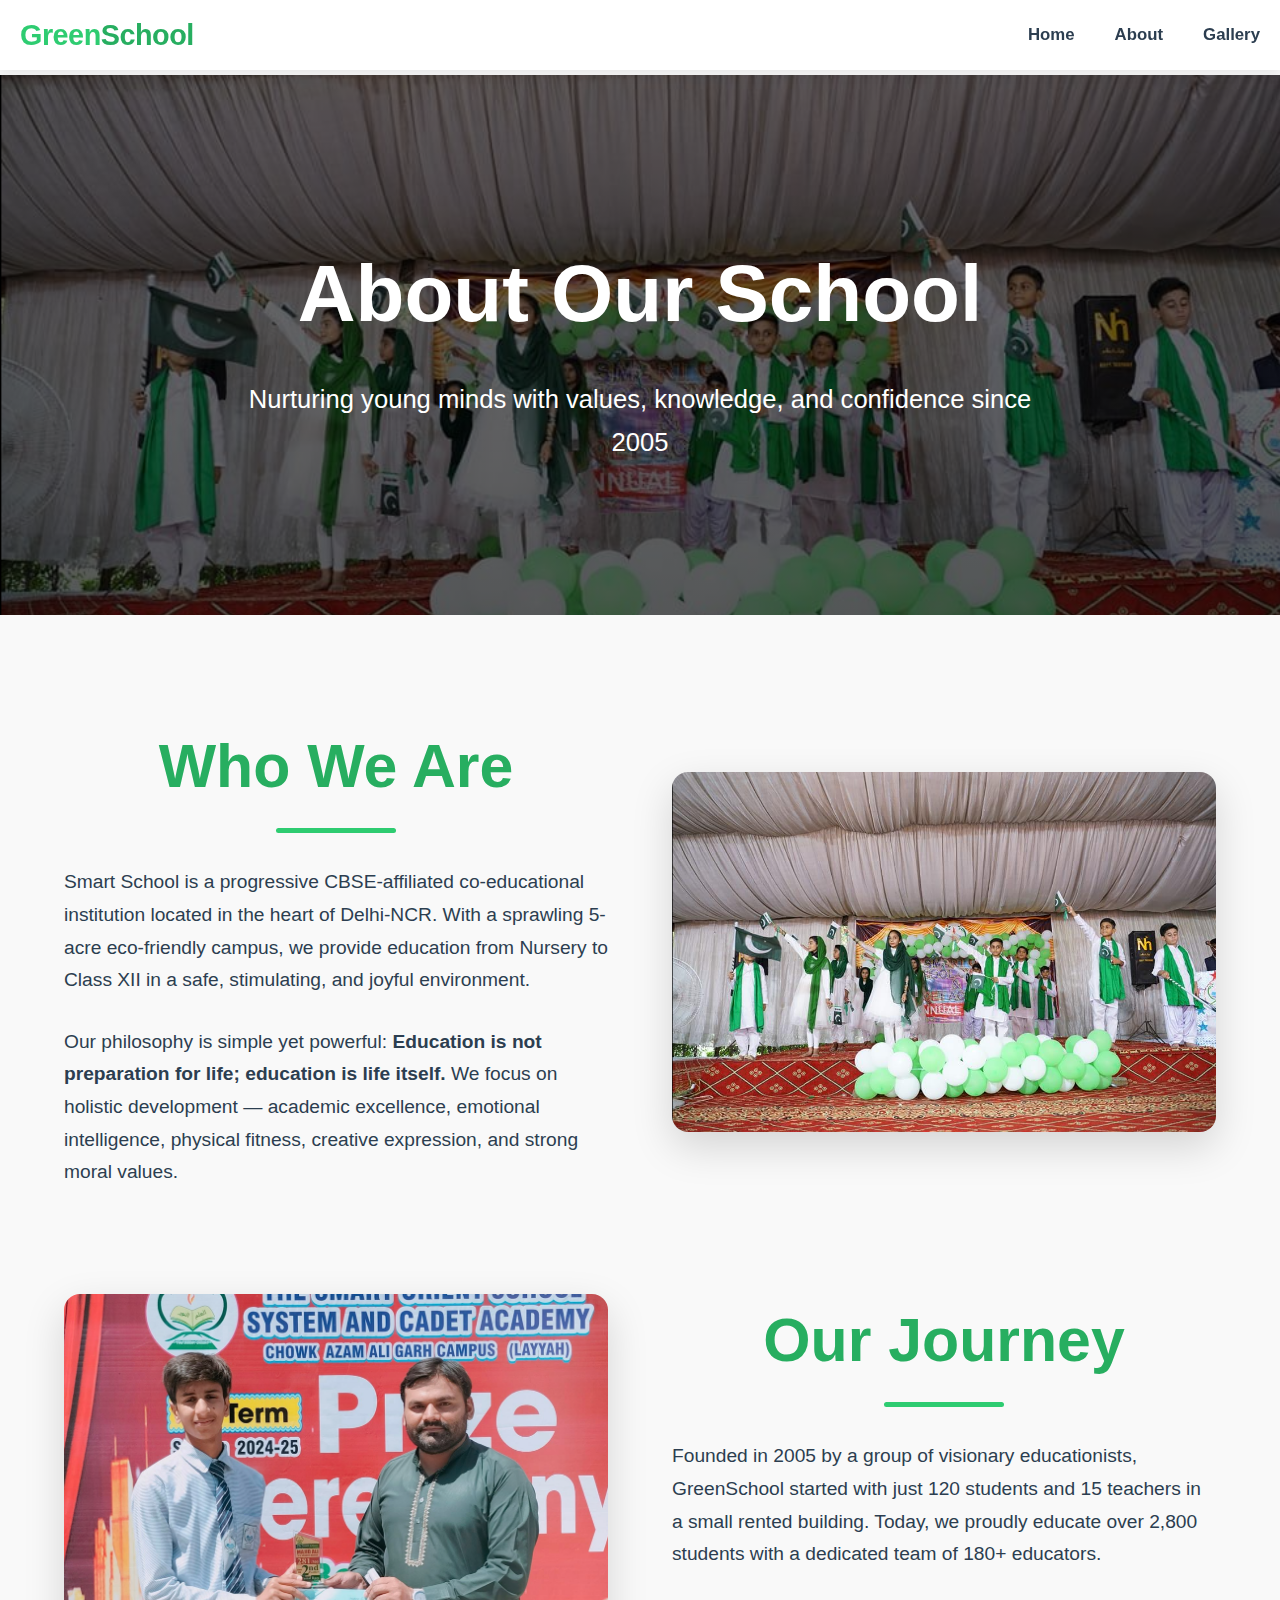
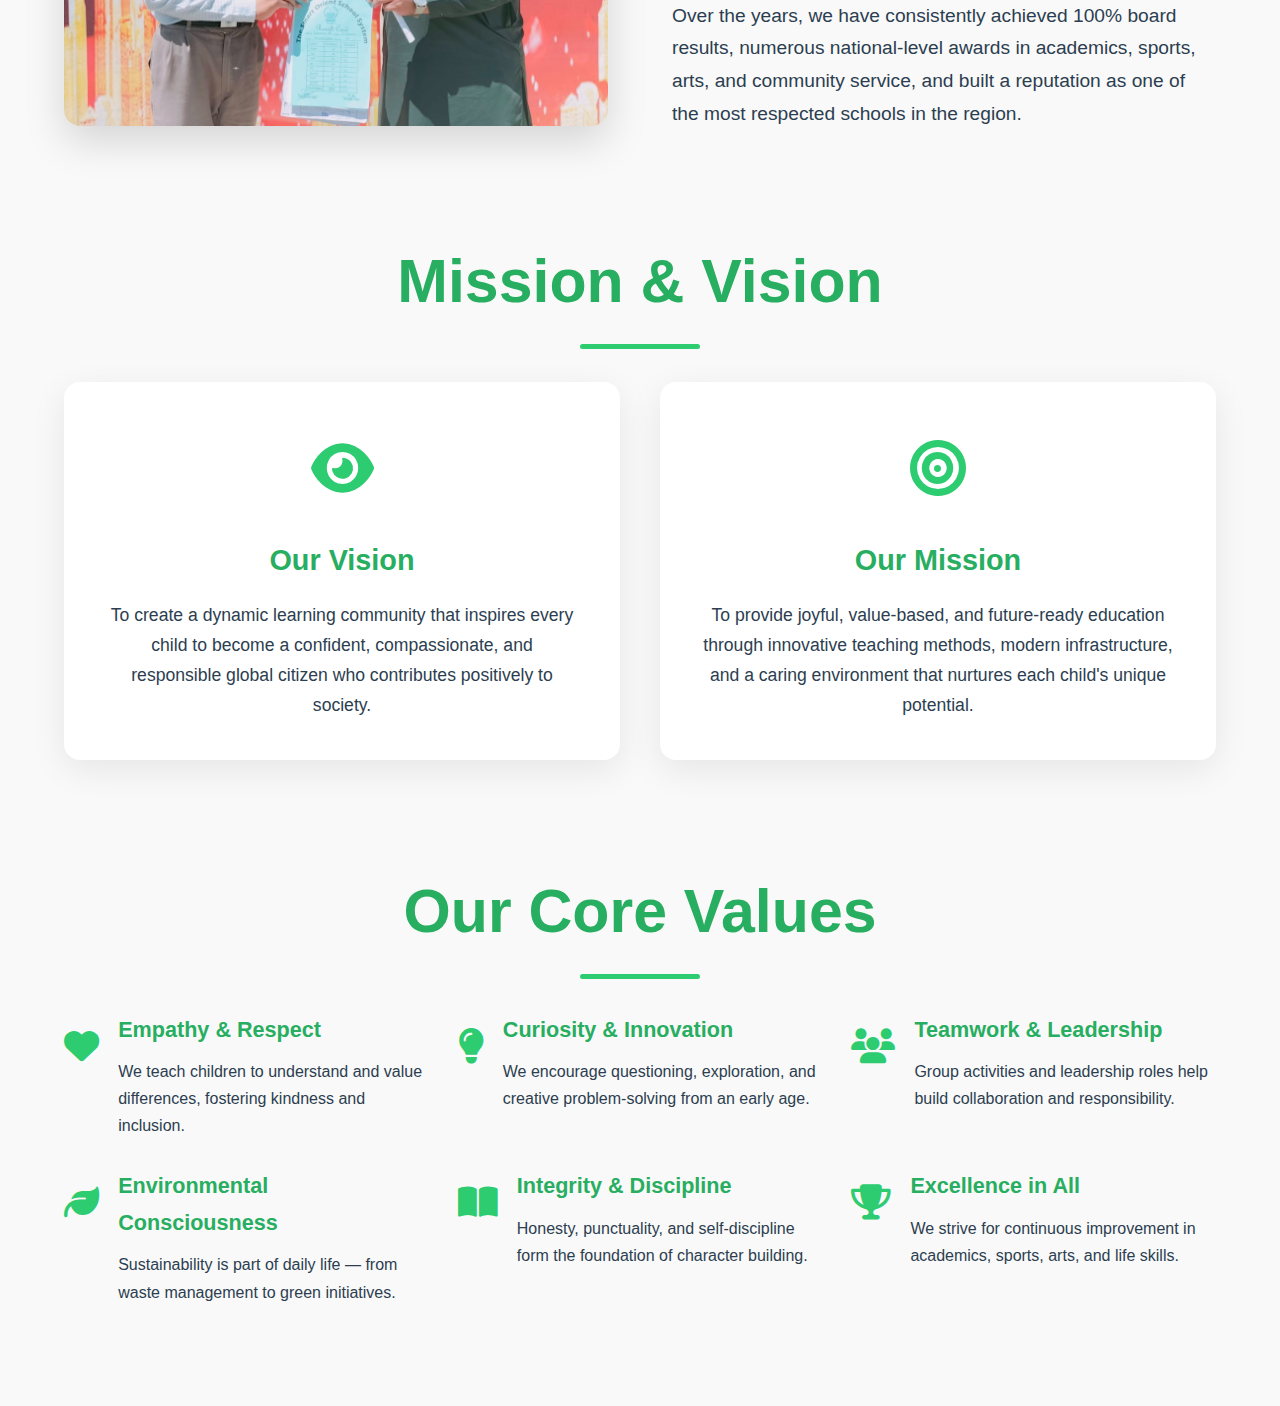
<file: about.html>
<!DOCTYPE html>
<html lang="en">
<head>
  <meta charset="UTF-8" />
  <meta name="viewport" content="width=device-width, initial-scale=1.0"/>
  <title>About Us - The Smart Orient School System</title>

  <link rel="stylesheet" href="https://cdnjs.cloudflare.com/ajax/libs/font-awesome/6.5.0/css/all.min.css"/>

  <style>
    :root {
      --green: #2ecc71;
      --dark-green: #27ae60;
      --text: #2c3e50;
      --light-bg: #f9f9f9;
      --white: #ffffff;
    }

    * {
      margin: 0;
      padding: 0;
      box-sizing: border-box;
    }

    body {
      font-family: 'Segoe UI', Tahoma, Geneva, Verdana, sans-serif;
      color: var(--text);
      background: var(--light-bg);
      line-height: 1.7;
    }

   /* Navbar */
.navbar {
    position: fixed;
    top: 0;
    left: 0;
    width: 100%;
    background: white;
    box-shadow: 0 4px 12px rgba(0, 0, 0, 0.08);
    z-index: 1000;
    transition: all 0.4s ease;
}

.navbar.scrolled {
    box-shadow: 0 6px 20px rgba(0, 0, 0, 0.12);
}

.nav-container {
    max-width: 1400px;
    margin: 0 auto;
    padding: 0 20px;
    height: 70px;
    display: flex;
    justify-content: space-between;
    align-items: center;
}

.logo {
    font-size: 1.8rem;
    font-weight: 800;
    color: #2ecc71;
    text-decoration: none;
    letter-spacing: -0.5px;
}

.logo span {
    color: #27ae60;
}

.nav-links {
    list-style: none;
    display: flex;
    align-items: center;
    gap: 2.5rem;
}

.nav-links a {
    text-decoration: none;
    color: #2c3e50;
    font-weight: 600;
    font-size: 1.05rem;
    position: relative;
    transition: color 0.3s;
}

.nav-links a:hover,
.nav-links a.active {
    color: #2ecc71;
}

.nav-links a:hover::after,
.nav-links a.active::after {
    width: 100%;
}

.hamburger {
    display: none;
    flex-direction: column;
    gap: 5px;
    cursor: pointer;
    z-index: 1100;
}

.hamburger span {
    width: 28px;
    height: 3.5px;
    background: #2ecc71;
    border-radius: 3px;
    transition: all 0.35s ease;
}

.mobile-menu {
    position: fixed;
    top: 0;
    right: -100%;
    width: 85%;
    max-width: 320px;
    height: 100vh;
    background: linear-gradient(135deg, #2ecc71, #27ae60);
    transition: right 0.45s cubic-bezier(0.68, -0.55, 0.265, 1.55);
    z-index: 999;
    padding: 90px 30px 30px;
    overflow-y: auto;
}

.mobile-menu.active {
    right: 0;
}

.mobile-menu ul {
    list-style: none;
}

.mobile-menu li {
    margin: 2rem 0;
}

.mobile-menu a {
    color: white;
    text-decoration: none;
    font-size: 1.4rem;
    font-weight: 600;
    display: block;
    opacity: 0;
    transform: translateX(40px);
    transition: all 0.5s ease;
}

.mobile-menu.active a {
    opacity: 1;
    transform: translateX(0);
}

.mobile-menu li:nth-child(1) a {
    transition-delay: 0.1s;
}

.mobile-menu li:nth-child(2) a {
    transition-delay: 0.2s;
}

.mobile-menu li:nth-child(3) a {
    transition-delay: 0.3s;
}

.mobile-menu li:nth-child(4) a {
    transition-delay: 0.4s;
}

.mobile-menu li:nth-child(5) a {
    transition-delay: 0.5s;
}

.mobile-menu li:nth-child(6) a {
    transition-delay: 0.6s;
}

.hamburger.active span:nth-child(1) {
    transform: rotate(45deg) translate(8px, 8px);
}

.hamburger.active span:nth-child(2) {
    opacity: 0;
    transform: translateX(-30px);
}

.hamburger.active span:nth-child(3) {
    transform: rotate(-45deg) translate(7px, -7px);
}

@media (max-width: 920px) {
    .nav-links {
        display: none;
    }

    .hamburger {
        display: flex;
    }

    .nav-container {
        padding: 0 15px;
    }
}
    /* Hero Banner for About Page */
    .about-hero {
      height: 60vh;
      min-height: 500px;
      background: linear-gradient(rgba(0,0,0,0.55), rgba(0,0,0,0.65)),
                  url('about_image.png') center/cover no-repeat;
      color: white;
      display: flex;
      align-items: center;
      justify-content: center;
      text-align: center;
      margin-top: 75px;
    }

    .about-hero h1 {
      font-size: clamp(3rem, 7vw, 5rem);
      font-weight: 900;
      margin-bottom: 1rem;
    }

    .about-hero p {
      font-size: clamp(1.2rem, 3vw, 1.6rem);
      max-width: 800px;
      margin: 0 auto;
    }

    /* Sections */
    section {
      padding: 100px 5%;
    }

    .section-title {
      text-align: center;
      font-size: clamp(2.4rem, 5vw, 3.8rem);
      font-weight: 800;
      color: var(--dark-green);
      margin-bottom: 3rem;
      position: relative;
    }

    .section-title::after {
      content: '';
      width: 120px;
      height: 5px;
      background: var(--green);
      position: absolute;
      bottom: -15px;
      left: 50%;
      transform: translateX(-50%);
      border-radius: 3px;
    }

    .content-wrapper {
      max-width: 1200px;
      margin: 0 auto;
    }

    .two-column {
      display: grid;
      grid-template-columns: 1fr 1fr;
      gap: 4rem;
      align-items: center;
    }

    .two-column.reverse {
      grid-template-columns: 1fr 1fr;
    }

    .two-column img {
      width: 100%;
      border-radius: 16px;
      box-shadow: 0 15px 40px rgba(0,0,0,0.15);
    }

    .mission-vision-grid {
      display: grid;
      grid-template-columns: repeat(auto-fit, minmax(380px, 1fr));
      gap: 2.5rem;
      margin-top: 3rem;
    }

    .card {
      background: white;
      border-radius: 16px;
      padding: 2.5rem;
      box-shadow: 0 10px 35px rgba(0,0,0,0.08);
      transition: all 0.4s;
      text-align: center;
    }

    .card:hover {
      transform: translateY(-10px);
      box-shadow: 0 20px 50px rgba(46,204,113,0.2);
    }

    .card-icon {
      font-size: 3.5rem;
      color: var(--green);
      margin-bottom: 1.2rem;
    }

    .card h3 {
      font-size: 1.8rem;
      margin-bottom: 1rem;
      color: var(--dark-green);
    }

    .values-list {
      display: grid;
      grid-template-columns: repeat(auto-fit, minmax(280px, 1fr));
      gap: 1.8rem;
      margin-top: 2.5rem;
    }

    .value-item {
      display: flex;
      gap: 1.2rem;
      align-items: flex-start;
    }

    .value-icon {
      font-size: 2.2rem;
      color: var(--green);
      margin-top: 0.3rem;
    }

    .value-content h4 {
      font-size: 1.35rem;
      margin-bottom: 0.6rem;
      color: var(--dark-green);
    }

    @media (max-width: 992px) {
      .two-column,
      .two-column.reverse {
        grid-template-columns: 1fr;
        text-align: center;
      }

      .mission-vision-grid {
        grid-template-columns: 1fr;
      }
    }

    @media (max-width: 600px) {
      section {
        padding: 70px 6%;
      }
    }
  </style>
</head>
<body>

<nav class="navbar" id="navbar">
    <div class="nav-container">
      <a href="#" class="logo">Green<span>School</span></a>

      <ul class="nav-links">
        <li><a href="index.html">Home</a></li>
        <li><a href="about.html">About</a></li>
        <li><a href="galley.html">Gallery</a></li>
      </ul>

      <div class="hamburger" id="hamburger">
        <span></span>
        <span></span>
        <span></span>
      </div>
    </div>
  </nav>

  <!-- Mobile Sidebar -->
  <div class="mobile-menu" id="mobileMenu">
    <ul>
      <li><a href="index.html">Home</a></li>
      <li><a href="about.html">About</a></li>
      <li><a href="galley.html">Gallery</a></li>
    </ul>
  </div>
  
  <!-- Hero Banner -->
  <div class="about-hero">
    <div>
      <h1>About Our School</h1>
      <p>Nurturing young minds with values, knowledge, and confidence since 2005</p>
    </div>
  </div>

  <!-- Main Content -->
  <section>
    <div class="content-wrapper">

      <!-- Introduction -->
      <div class="two-column">
        <div>
          <h2 class="section-title">Who We Are</h2>
          <p style="font-size:1.2rem; margin-bottom:1.8rem;">
            Smart School is a progressive CBSE-affiliated co-educational institution located in the heart of Delhi-NCR. 
            With a sprawling 5-acre eco-friendly campus, we provide education from Nursery to Class XII in a safe, stimulating, 
            and joyful environment.
          </p>
          <p style="font-size:1.2rem;">
            Our philosophy is simple yet powerful: <strong>Education is not preparation for life; education is life itself.</strong> 
            We focus on holistic development — academic excellence, emotional intelligence, physical fitness, creative expression, 
            and strong moral values.
          </p>
        </div>
        <img src="about_image.png" alt="GreenSchool Campus">
      </div>

      <!-- History -->
      <div class="two-column reverse" style="margin-top: 100px;">
        <img src="g5.png" alt="School Founding">
        <div>
          <h2 class="section-title">Our Journey</h2>
          <p style="font-size:1.2rem; margin-bottom:1.8rem;">
            Founded in 2005 by a group of visionary educationists, GreenSchool started with just 120 students and 15 teachers 
            in a small rented building. Today, we proudly educate over 2,800 students with a dedicated team of 180+ educators.
          </p>
          <p style="font-size:1.2rem;">
            Over the years, we have consistently achieved 100% board results, numerous national-level awards in academics, 
            sports, arts, and community service, and built a reputation as one of the most respected schools in the region.
          </p>
        </div>
      </div>

      <!-- Mission & Vision -->
      <div style="margin-top: 100px;">
        <h2 class="section-title">Mission & Vision</h2>
        <div class="mission-vision-grid">

          <div class="card">
            <div class="card-icon"><i class="fas fa-eye"></i></div>
            <h3>Our Vision</h3>
            <p style="font-size:1.1rem;">
              To create a dynamic learning community that inspires every child to become a confident, compassionate, 
              and responsible global citizen who contributes positively to society.
            </p>
          </div>

          <div class="card">
            <div class="card-icon"><i class="fas fa-bullseye"></i></div>
            <h3>Our Mission</h3>
            <p style="font-size:1.1rem;">
              To provide joyful, value-based, and future-ready education through innovative teaching methods, 
              modern infrastructure, and a caring environment that nurtures each child's unique potential.
            </p>
          </div>

        </div>
      </div>

      <!-- Core Values -->
      <div style="margin-top: 100px;">
        <h2 class="section-title">Our Core Values</h2>
        <div class="values-list">
          <div class="value-item">
            <div class="value-icon"><i class="fas fa-heart"></i></div>
            <div class="value-content">
              <h4>Empathy & Respect</h4>
              <p>We teach children to understand and value differences, fostering kindness and inclusion.</p>
            </div>
          </div>

          <div class="value-item">
            <div class="value-icon"><i class="fas fa-lightbulb"></i></div>
            <div class="value-content">
              <h4>Curiosity & Innovation</h4>
              <p>We encourage questioning, exploration, and creative problem-solving from an early age.</p>
            </div>
          </div>

          <div class="value-item">
            <div class="value-icon"><i class="fas fa-users"></i></div>
            <div class="value-content">
              <h4>Teamwork & Leadership</h4>
              <p>Group activities and leadership roles help build collaboration and responsibility.</p>
            </div>
          </div>

          <div class="value-item">
            <div class="value-icon"><i class="fas fa-leaf"></i></div>
            <div class="value-content">
              <h4>Environmental Consciousness</h4>
              <p>Sustainability is part of daily life — from waste management to green initiatives.</p>
            </div>
          </div>

          <div class="value-item">
            <div class="value-icon"><i class="fas fa-book-open"></i></div>
            <div class="value-content">
              <h4>Integrity & Discipline</h4>
              <p>Honesty, punctuality, and self-discipline form the foundation of character building.</p>
            </div>
          </div>

          <div class="value-item">
            <div class="value-icon"><i class="fas fa-trophy"></i></div>
            <div class="value-content">
              <h4>Excellence in All</h4>
              <p>We strive for continuous improvement in academics, sports, arts, and life skills.</p>
            </div>
          </div>
        </div>
      </div>

    </div>
  </section>

  <script>
    // Navbar scroll effect
    window.addEventListener('scroll', () => {
      document.getElementById('navbar').classList.toggle('scrolled', window.scrollY > 50);
    });

    // Smooth scroll
    document.querySelectorAll('a[href^="#"]').forEach(anchor => {
      anchor.addEventListener('click', function(e) {
        e.preventDefault();
        document.querySelector(this.getAttribute('href')).scrollIntoView({ behavior: 'smooth' });
      });
    });
    // Navbar COde 
const hamburger = document.getElementById('hamburger');
    const mobileMenu = document.getElementById('mobileMenu');
    const navbar = document.getElementById('navbar');

    hamburger.addEventListener('click', () => {
      hamburger.classList.toggle('active');
      mobileMenu.classList.toggle('active');
    });

    // Close menu when clicking link
    document.querySelectorAll('.mobile-menu a').forEach(link => {
      link.addEventListener('click', () => {
        hamburger.classList.remove('active');
        mobileMenu.classList.remove('active');
      });
    });

    // Scroll effect
    window.addEventListener('scroll', () => {
      if (window.scrollY > 80) {
        navbar.classList.add('scrolled');
      } else {
        navbar.classList.remove('scrolled');
      }
    });
  </script>

    <script src="script.js"></script>
</body>

</html>
</file>
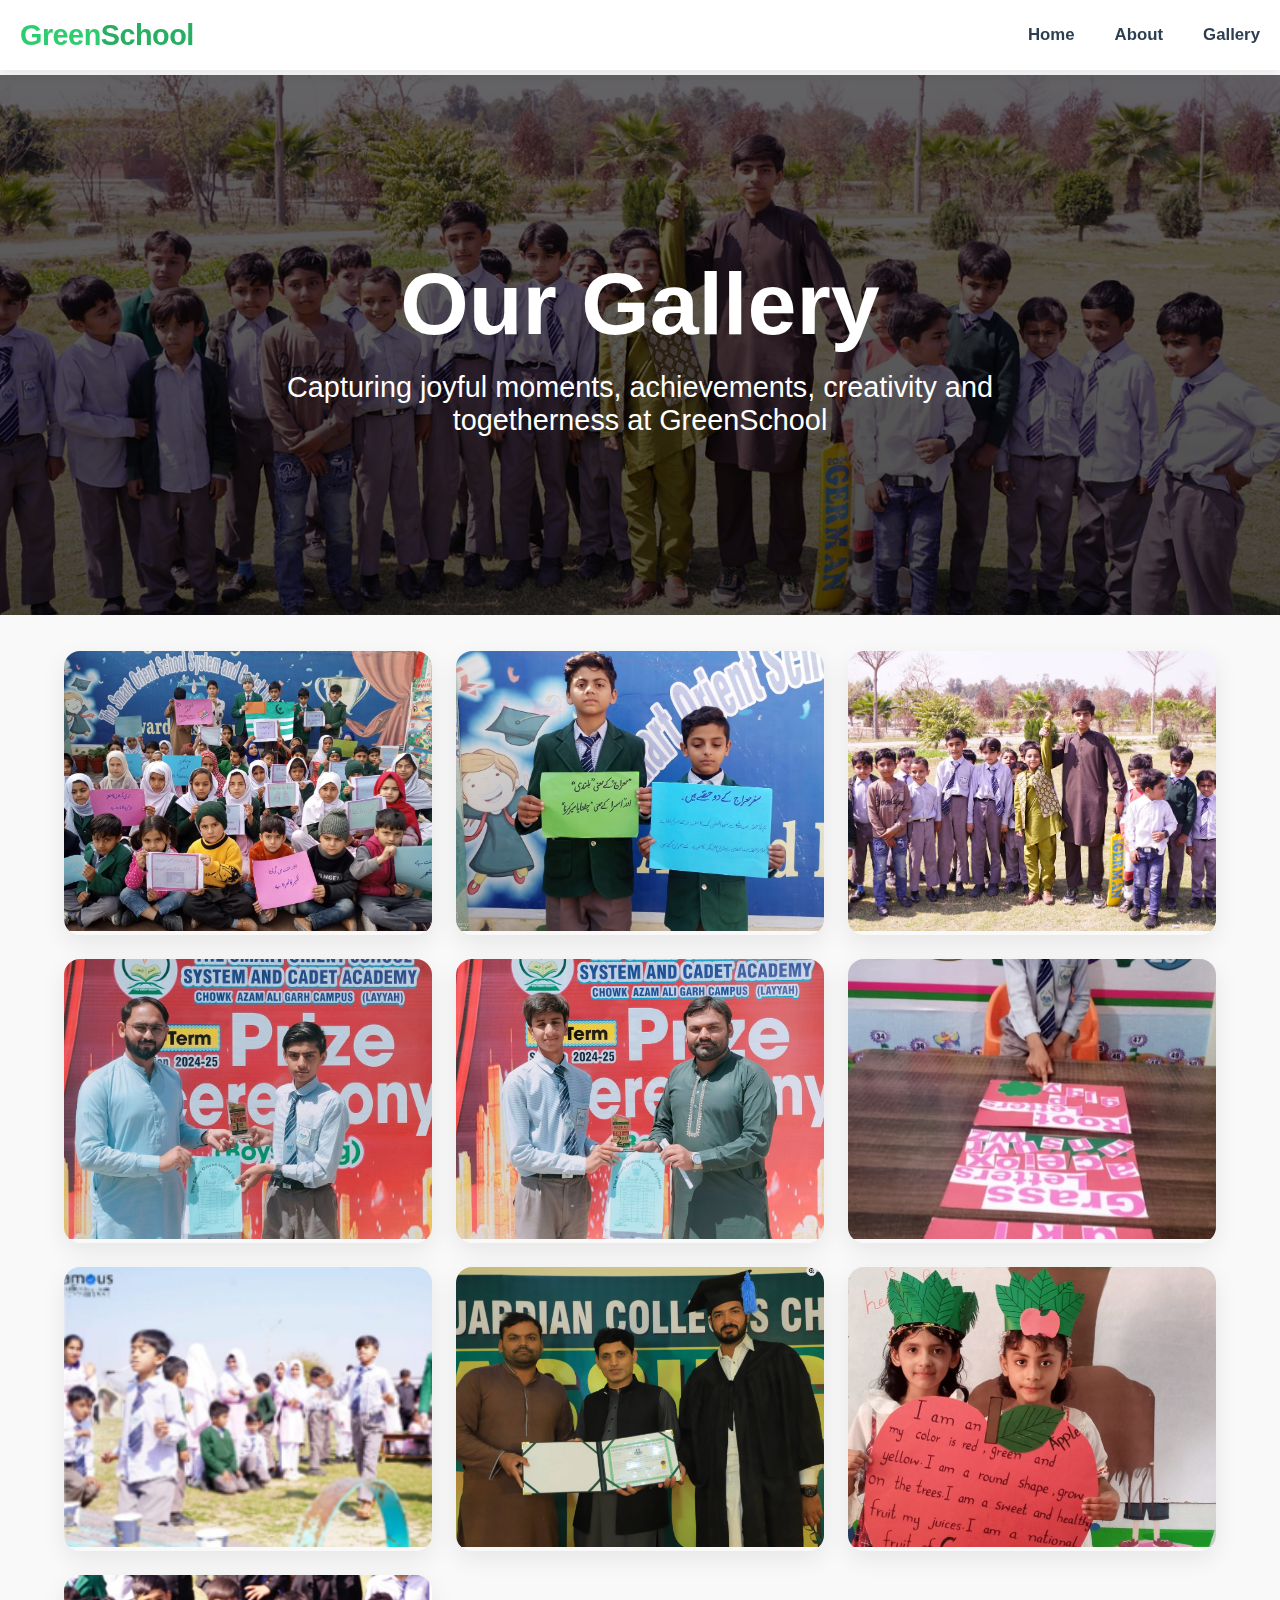
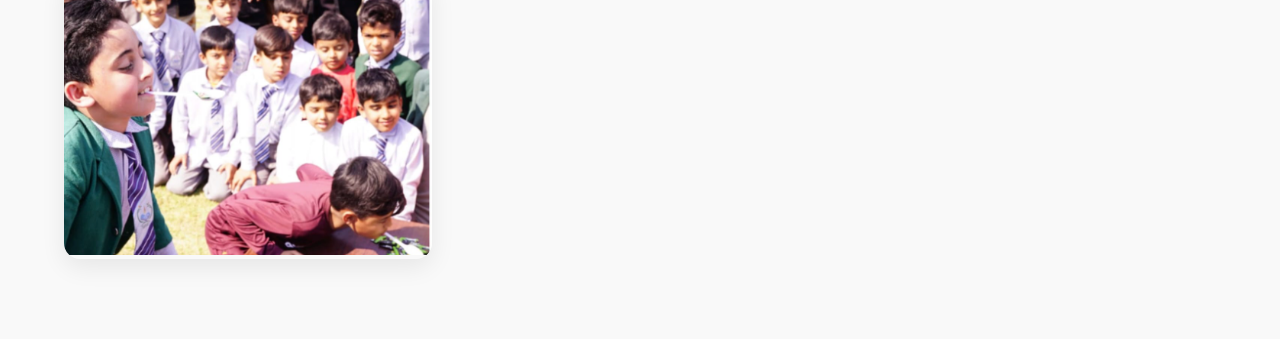
<file: galley.html>
<!DOCTYPE html>
<html lang="en">
<head>
  <meta charset="UTF-8" />
  <meta name="viewport" content="width=device-width, initial-scale=1.0"/>
  <title>Gallery - The Smart Orient School System</title>

  <link rel="stylesheet" href="https://cdnjs.cloudflare.com/ajax/libs/font-awesome/6.5.0/css/all.min.css"/>

  <style>
    :root {
      --green: #2ecc71;
      --dark-green: #27ae60;
      --text: #2c3e50;
      --light-bg: #f9f9f9;
      --white: #ffffff;
    }

    * {
      margin: 0;
      padding: 0;
      box-sizing: border-box;
    }

    body {
      font-family: 'Segoe UI', Tahoma, Geneva, Verdana, sans-serif;
      color: var(--text);
      background: var(--light-bg);
    }

    /* Navbar */
.navbar {
    position: fixed;
    top: 0;
    left: 0;
    width: 100%;
    background: white;
    box-shadow: 0 4px 12px rgba(0, 0, 0, 0.08);
    z-index: 1000;
    transition: all 0.4s ease;
}

.navbar.scrolled {
    box-shadow: 0 6px 20px rgba(0, 0, 0, 0.12);
}

.nav-container {
    max-width: 1400px;
    margin: 0 auto;
    padding: 0 20px;
    height: 70px;
    display: flex;
    justify-content: space-between;
    align-items: center;
}

.logo {
    font-size: 1.8rem;
    font-weight: 800;
    color: #2ecc71;
    text-decoration: none;
    letter-spacing: -0.5px;
}

.logo span {
    color: #27ae60;
}

.nav-links {
    list-style: none;
    display: flex;
    align-items: center;
    gap: 2.5rem;
}

.nav-links a {
    text-decoration: none;
    color: #2c3e50;
    font-weight: 600;
    font-size: 1.05rem;
    position: relative;
    transition: color 0.3s;
}



.nav-links a:hover,
.nav-links a.active {
    color: #2ecc71;
}

.nav-links a:hover::after,
.nav-links a.active::after {
    width: 100%;
}

.hamburger {
    display: none;
    flex-direction: column;
    gap: 5px;
    cursor: pointer;
    z-index: 1100;
}

.hamburger span {
    width: 28px;
    height: 3.5px;
    background: #2ecc71;
    border-radius: 3px;
    transition: all 0.35s ease;
}

.mobile-menu {
    position: fixed;
    top: 0;
    right: -100%;
    width: 85%;
    max-width: 320px;
    height: 100vh;
    background: linear-gradient(135deg, #2ecc71, #27ae60);
    transition: right 0.45s cubic-bezier(0.68, -0.55, 0.265, 1.55);
    z-index: 999;
    padding: 90px 30px 30px;
    overflow-y: auto;
}

.mobile-menu.active {
    right: 0;
}

.mobile-menu ul {
    list-style: none;
}

.mobile-menu li {
    margin: 2rem 0;
}

.mobile-menu a {
    color: white;
    text-decoration: none;
    font-size: 1.4rem;
    font-weight: 600;
    display: block;
    opacity: 0;
    transform: translateX(40px);
    transition: all 0.5s ease;
}

.mobile-menu.active a {
    opacity: 1;
    transform: translateX(0);
}

.mobile-menu li:nth-child(1) a {
    transition-delay: 0.1s;
}

.mobile-menu li:nth-child(2) a {
    transition-delay: 0.2s;
}

.mobile-menu li:nth-child(3) a {
    transition-delay: 0.3s;
}

.mobile-menu li:nth-child(4) a {
    transition-delay: 0.4s;
}

.mobile-menu li:nth-child(5) a {
    transition-delay: 0.5s;
}

.mobile-menu li:nth-child(6) a {
    transition-delay: 0.6s;
}

.hamburger.active span:nth-child(1) {
    transform: rotate(45deg) translate(8px, 8px);
}

.hamburger.active span:nth-child(2) {
    opacity: 0;
    transform: translateX(-30px);
}

.hamburger.active span:nth-child(3) {
    transform: rotate(-45deg) translate(7px, -7px);
}

@media (max-width: 920px) {
    .nav-links {
        display: none;
    }

    .hamburger {
        display: flex;
    }

    .nav-container {
        padding: 0 15px;
    }
}
    /* Gallery Hero */
    .gallery-hero {
      height: 60vh;
      min-height: 500px;
      background: linear-gradient(rgba(0,0,0,0.6), rgba(0,0,0,0.7)),
                  url('g3.png') center/cover;
      color: white;
      display: flex;
      align-items: center;
      justify-content: center;
      text-align: center;
      margin-top: 75px;
    }

    .gallery-hero h1 {
      font-size: clamp(3.2rem, 8vw, 5.5rem);
      font-weight: 900;
      margin-bottom: 1rem;
    }

    .gallery-hero p {
      font-size: clamp(1.3rem, 3vw, 1.8rem);
      max-width: 800px;
      margin: 0 auto;
    }

    /* Filter Buttons */
    .gallery-filters {
      text-align: center;
      padding: 40px 5% 20px;
      background: white;
    }

    .filter-btn {
      background: #e8f5e9;
      color: var(--dark-green);
      border: none;
      padding: 0.8rem 1.8rem;
      margin: 0.5rem;
      border-radius: 50px;
      font-weight: 600;
      cursor: pointer;
      transition: all 0.3s;
    }

    .filter-btn:hover,
    .filter-btn.active {
      background: var(--green);
      color: white;
      transform: translateY(-3px);
    }

    /* Gallery Grid */
    .gallery-grid {
      display: grid;
      grid-template-columns: repeat(auto-fill, minmax(320px, 1fr));
      gap: 1.5rem;
      padding: 0 5% 80px;
      max-width: 1400px;
      margin: 0 auto;
    }

    .gallery-item {
      position: relative;
      overflow: hidden;
      border-radius: 16px;
      box-shadow: 0 8px 25px rgba(0,0,0,0.08);
      transition: all 0.4s ease;
      opacity: 0;
      transform: translateY(30px);
    }

    .gallery-item.visible {
      opacity: 1;
      transform: translateY(0);
    }

    .gallery-item:hover {
      transform: scale(1.04);
      box-shadow: 0 20px 50px rgba(46,204,113,0.25);
    }

    .gallery-item img {
      width: 100%;
      height: 280px;
      object-fit: cover;
      transition: transform 0.6s ease;
    }

    .gallery-item:hover img {
      transform: scale(1.12);
    }

    .gallery-overlay {
      position: absolute;
      inset: 0;
      background: linear-gradient(to top, rgba(0,0,0,0.75), transparent 50%);
      display: flex;
      flex-direction: column;
      justify-content: flex-end;
      padding: 1.5rem;
      color: white;
      opacity: 0;
      transition: opacity 0.4s ease;
    }

    .gallery-item:hover .gallery-overlay {
      opacity: 1;
    }

    .gallery-title {
      font-size: 1.35rem;
      font-weight: 700;
      margin-bottom: 0.4rem;
    }

    .gallery-category {
      font-size: 0.95rem;
      opacity: 0.9;
      text-transform: uppercase;
      letter-spacing: 1px;
    }

    @media (max-width: 768px) {
      .gallery-grid {
        grid-template-columns: repeat(auto-fill, minmax(280px, 1fr));
      }

      .gallery-item img {
        height: 240px;
      }
    }

    @media (max-width: 600px) {
      .gallery-hero {
        height: 50vh;
      }
    }
  </style>
</head>
<body>
<nav class="navbar" id="navbar">
    <div class="nav-container">
      <a href="#" class="logo">Green<span>School</span></a>

      <ul class="nav-links">
        <li><a href="index.html">Home</a></li>
        <li><a href="about.html">About</a></li>
        <li><a href="galley.html">Gallery</a></li>
      </ul>
     
    </div>
  </nav>

  <!-- Mobile Sidebar -->
  <div class="mobile-menu" id="mobileMenu">
    <ul>
      <li><a href="index.html" class="active">Home</a></li>
      <li><a href="about.html">About</a></li>
      <li><a href="galley.html">Gallery</a></li>
    </ul>
  </div>
  <!-- Hero -->
  <div class="gallery-hero">
    <div>
      <h1>Our Gallery</h1>
      <p>Capturing joyful moments, achievements, creativity and togetherness at GreenSchool</p>
    </div>
  </div>

<br>    
<br>

  <!-- Gallery Grid -->
  <div class="gallery-grid">

    <!-- Academics -->
    <div class="gallery-item" data-category="academics">
      <img src="g1.png" alt="Classroom learning">
      <div class="gallery-overlay">
        <div class="gallery-title">Interactive Classroom</div>
        <div class="gallery-category">Academics</div>
      </div>
    </div>

    <div class="gallery-item" data-category="academics">
      <img src="g2.png" alt="Science lab">
      <div class="gallery-overlay">
        <div class="gallery-title">Hands-on Science Experiments</div>
        <div class="gallery-category">Academics</div>
      </div>
    </div>

    <!-- Sports -->
    <div class="gallery-item" data-category="sports">
      <img src="g3.png" alt="Sports day race">
      <div class="gallery-overlay">
        <div class="gallery-title">Annual Sports Day Race</div>
        <div class="gallery-category">Sports</div>
      </div>
    </div>

    <div class="gallery-item" data-category="sports">
      <img src="g4.png" alt="Cricket match">
      <div class="gallery-overlay">
        <div class="gallery-title">Inter-House Cricket Tournament</div>
        <div class="gallery-category">Sports</div>
      </div>
    </div>

    <!-- Events -->
    <div class="gallery-item" data-category="events">
      <img src="g5.png" alt="Annual day">
      <div class="gallery-overlay">
        <div class="gallery-title">Annual Cultural Day</div>
        <div class="gallery-category">Events</div>
      </div>
    </div>

    <div class="gallery-item" data-category="events">
      <img src="g6.png" alt="Science fair">
      <div class="gallery-overlay">
        <div class="gallery-title">Science & Innovation Fair</div>
        <div class="gallery-category">Events</div>
      </div>
    </div>

    <!-- Arts -->
    <div class="gallery-item" data-category="arts">
      <img src="g7.png" alt="Art exhibition">
      <div class="gallery-overlay">
        <div class="gallery-title">Student Art Exhibition</div>
        <div class="gallery-category">Arts & Culture</div>
      </div>
    </div>

    <div class="gallery-item" data-category="arts">
      <img src="g8.png" alt="Dance performance">
      <div class="gallery-overlay">
        <div class="gallery-title">Dance & Music Performance</div>
        <div class="gallery-category">Arts & Culture</div>
      </div>
    </div>

    <!-- Campus -->
    <div class="gallery-item" data-category="campus">
      <img src="g9.png" alt="School ground">
      <div class="gallery-overlay">
        <div class="gallery-title">Green Campus Playground</div>
        <div class="gallery-category">Campus Life</div>
      </div>
    </div>

    <div class="gallery-item" data-category="campus">
      <img src="g10.png" alt="Library">
      <div class="gallery-overlay">
        <div class="gallery-title">Spacious School Library</div>
        <div class="gallery-category">Campus Life</div>
      </div>
    </div>

  </div>

  <script>
    // Navbar scroll
    window.addEventListener('scroll', () => {
      document.getElementById('navbar').classList.toggle('scrolled', window.scrollY > 50);
    });

    // Gallery Filter
    const filterButtons = document.querySelectorAll('.filter-btn');
    const galleryItems = document.querySelectorAll('.gallery-item');

    filterButtons.forEach(button => {
      button.addEventListener('click', () => {
        // Remove active from all buttons
        filterButtons.forEach(btn => btn.classList.remove('active'));
        // Add active to clicked
        button.classList.add('active');

        const filter = button.getAttribute('data-filter');

        galleryItems.forEach(item => {
          if (filter === 'all' || item.getAttribute('data-category') === filter) {
            item.style.display = 'block';
            setTimeout(() => item.classList.add('visible'), 100);
          } else {
            item.classList.remove('visible');
            setTimeout(() => item.style.display = 'none', 400);
          }
        });
      });
    });

    // Initial show all
    setTimeout(() => {
      galleryItems.forEach(item => {
        item.style.display = 'block';
        setTimeout(() => item.classList.add('visible'), 200);
      });
    }, 300);

        // Navbar COde 
const hamburger = document.getElementById('hamburger');
    const mobileMenu = document.getElementById('mobileMenu');
    const navbar = document.getElementById('navbar');

    hamburger.addEventListener('click', () => {
      hamburger.classList.toggle('active');
      mobileMenu.classList.toggle('active');
    });

    // Close menu when clicking link
    document.querySelectorAll('.mobile-menu a').forEach(link => {
      link.addEventListener('click', () => {
        hamburger.classList.remove('active');
        mobileMenu.classList.remove('active');
      });
    });

    // Scroll effect
    window.addEventListener('scroll', () => {
      if (window.scrollY > 80) {
        navbar.classList.add('scrolled');
      } else {
        navbar.classList.remove('scrolled');
      }
    });
  </script>

    <script src="script.js"></script>
</body>

</html>
</file>
